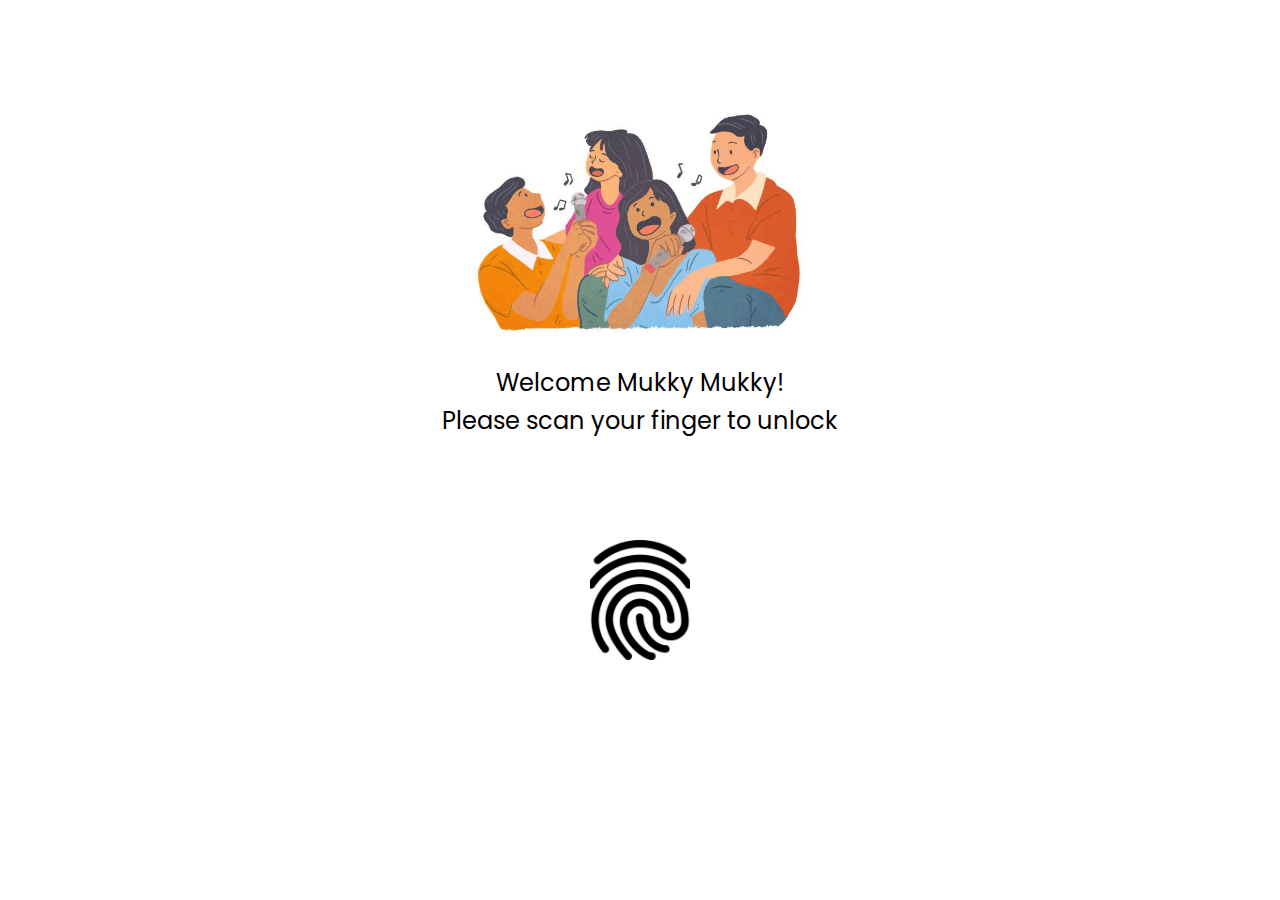
<file: index.html>
<!DOCTYPE html>
<html lang="en">
<head>
    <meta charset="UTF-8">
    <meta name="viewport" content="width=device-width, initial-scale=1.0">
    <link href="https://fonts.googleapis.com/css2?family=Poppins:ital,wght@0,100;0,200;0,300;0,400;0,500;0,600;0,700;0,800;0,900;1,100;1,200;1,300;1,400;1,500;1,600;1,700;1,800;1,900&display=swap" rel="stylesheet">
    <link rel="stylesheet" href="style.css">
    <title>Document</title>
</head>
<body>
    <section class="mukky-welcome">
        <div class="main-mukky">
            <div class="left-mukky">
                <img src="img/log1.jpg" alt="">
                <p>Welcome Mukky Mukky! <br>
                Please scan your finger to unlock</p>
            </div>
            <div class="right-mukky">
                <a href="error.html" class="finger"><img src="img/finger.jpg" alt=""></a>
            </div>
        </div>
    </section>
</body>
</html>
</file>
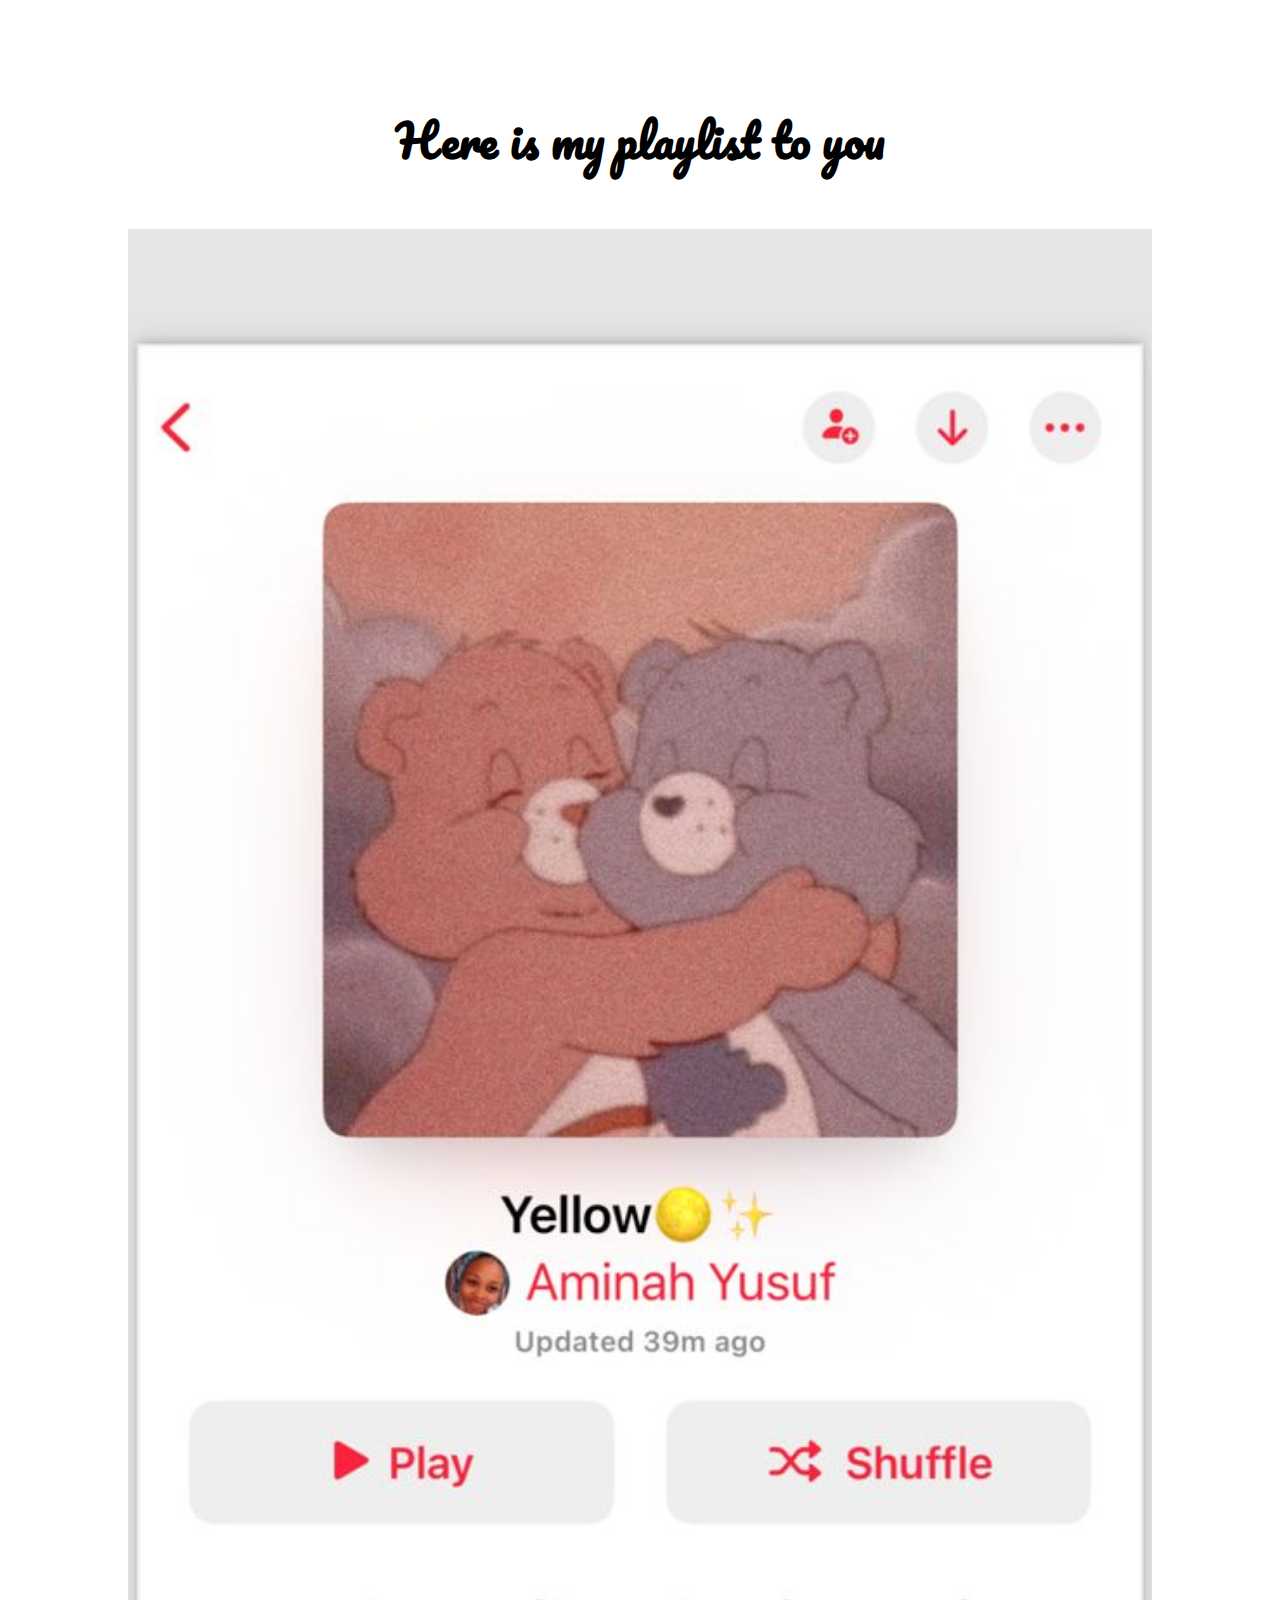
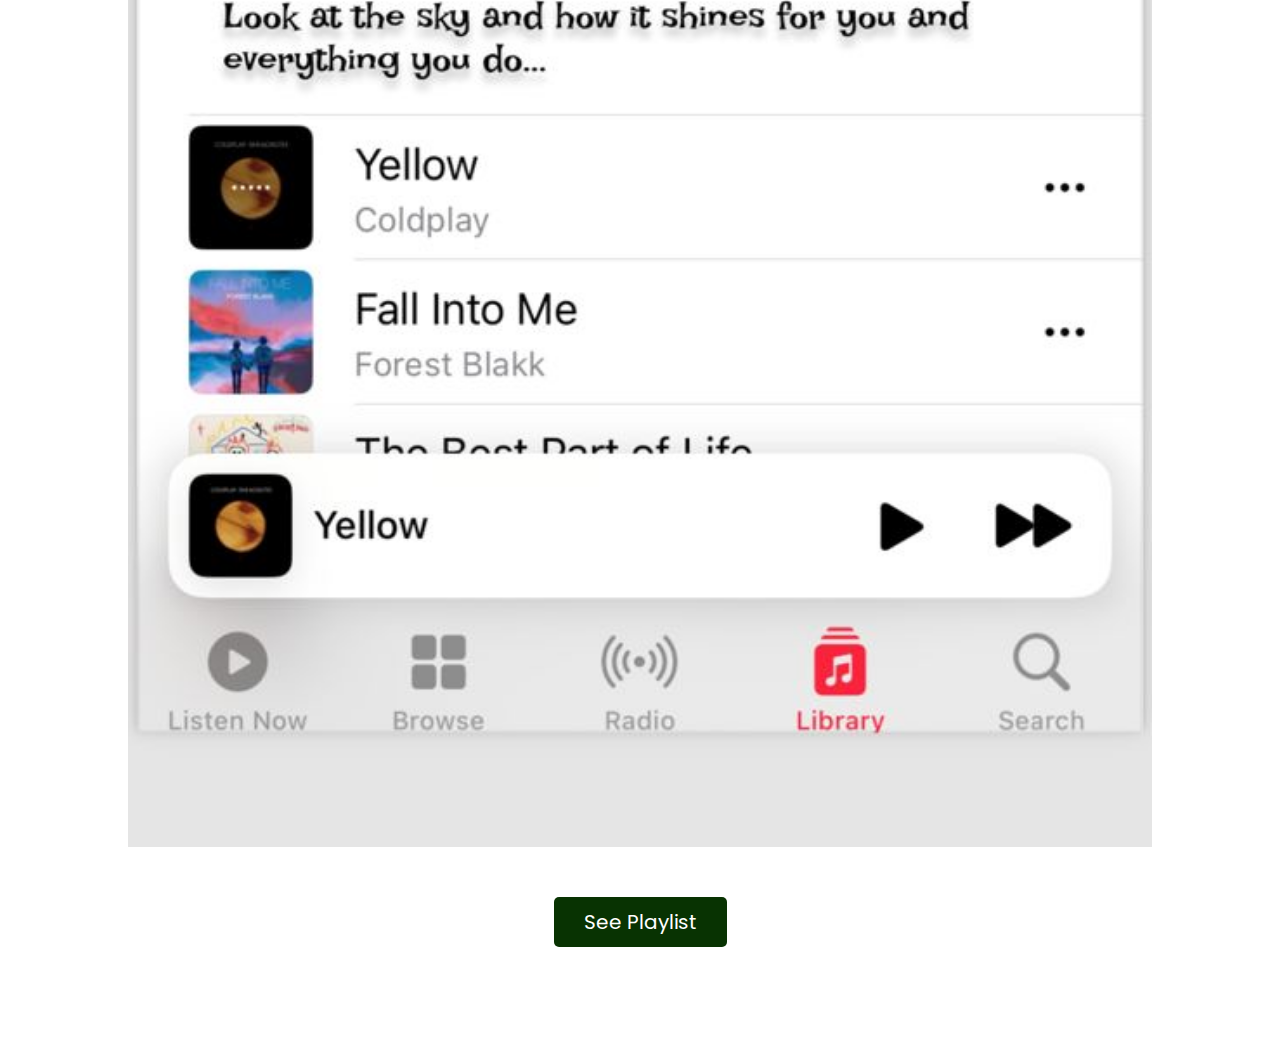
<file: playlist.html>
<!DOCTYPE html>
<html lang="en">
<head>
    <meta charset="UTF-8">
    <meta name="viewport" content="width=device-width, initial-scale=1.0">
    <link href="https://fonts.googleapis.com/css2?family=Poppins:ital,wght@0,100;0,200;0,300;0,400;0,500;0,600;0,700;0,800;0,900;1,100;1,200;1,300;1,400;1,500;1,600;1,700;1,800;1,900&display=swap" rel="stylesheet">
    <link href="https://fonts.googleapis.com/css2?family=Pacifico&display=swap" rel="stylesheet">
    <link rel="stylesheet" href="playlist.css">
    <title>Document</title>
</head>
<body>
    <section class="here-is-playlist">
        <div class="main-play">
            <div class="title">
                <h2>Here is my playlist to you</h2>
            </div>
            <div class="play-image">
                <img src="img/playcover.jpg" alt="">
                <a href="songs.html">See Playlist</a>
            </div>
        </div>
    </section>
</body>
</html>
</file>
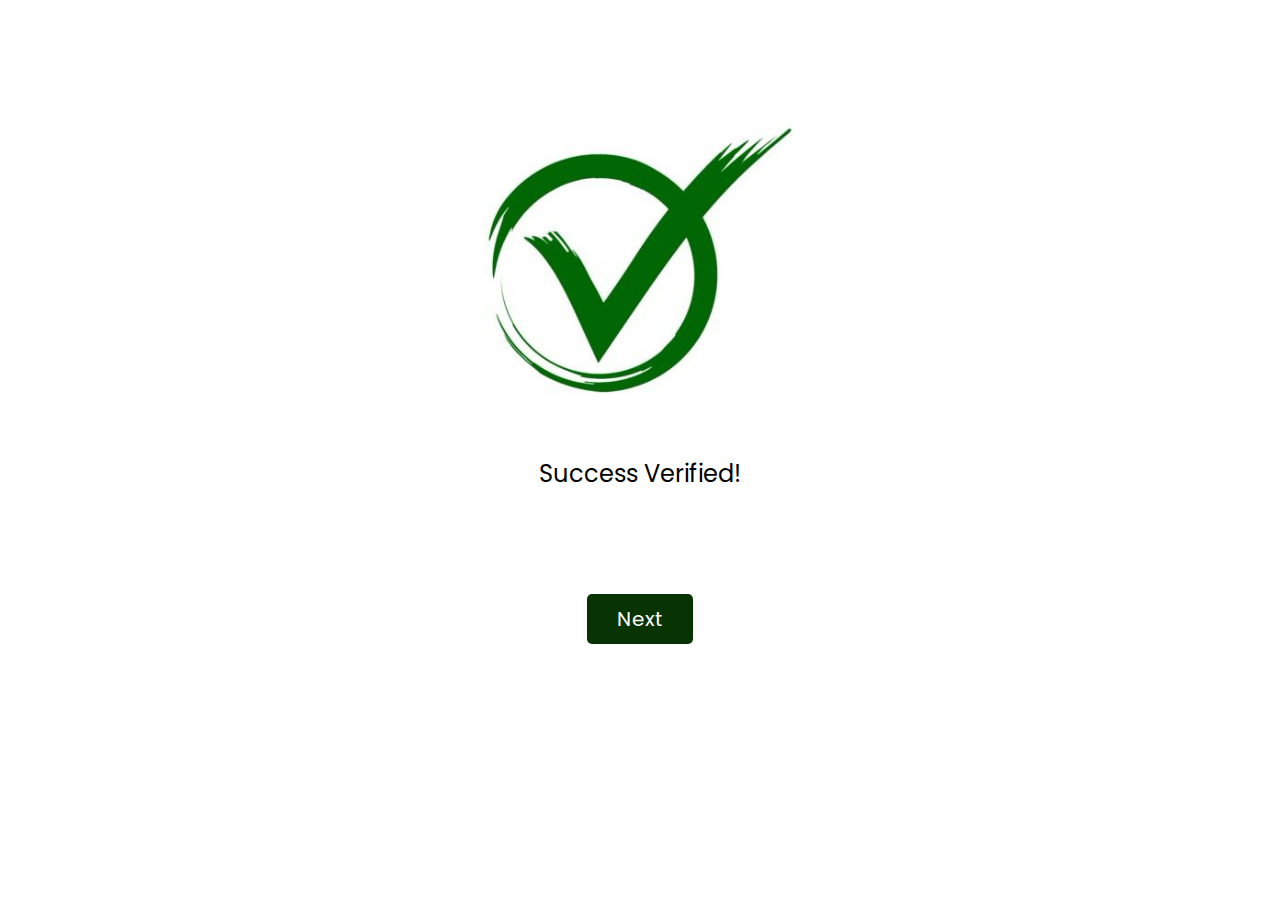
<file: sucess.html>
<!DOCTYPE html>
<html lang="en">
<head>
    <meta charset="UTF-8">
    <meta name="viewport" content="width=device-width, initial-scale=1.0">
    <link href="https://fonts.googleapis.com/css2?family=Poppins:ital,wght@0,100;0,200;0,300;0,400;0,500;0,600;0,700;0,800;0,900;1,100;1,200;1,300;1,400;1,500;1,600;1,700;1,800;1,900&display=swap" rel="stylesheet">
    <link rel="stylesheet" href="sucess.css">
    <title>Document</title>
</head>
<body>
    <section class="mukky-welcome">
        <div class="main-mukky">
            <div class="left-mukky">
                <img src="img/log3.jpg" alt="">
                <p>Success Verified!</p>
            </div>
            <div class="right-mukky">
                <a href="welcome.html" class="finger">Next</a>
            </div>
        </div>
    </section>
</body>
</html>
</file>
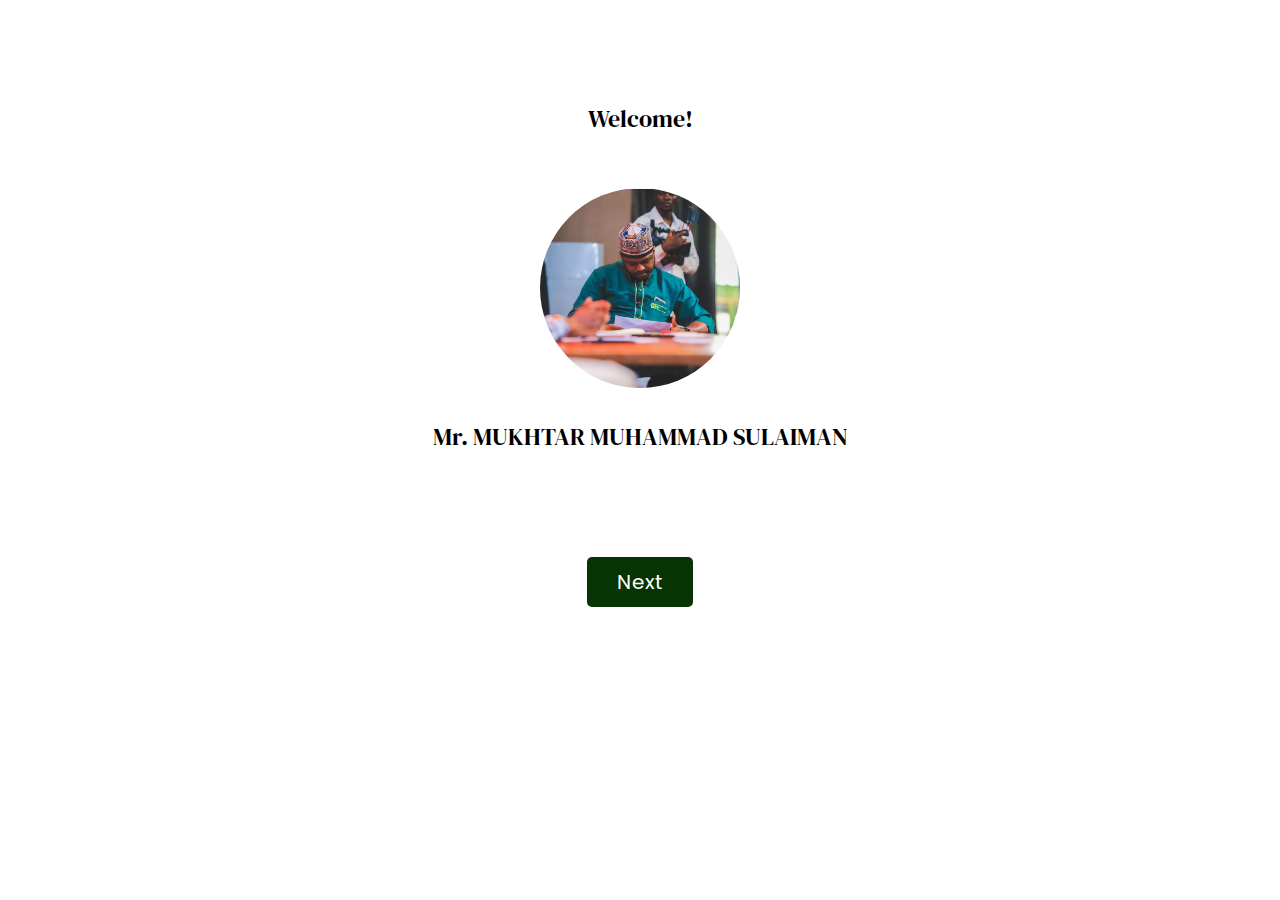
<file: welcome.html>
<!DOCTYPE html>
<html lang="en">
<head>
    <meta charset="UTF-8">
    <meta name="viewport" content="width=device-width, initial-scale=1.0">
    <link href="https://fonts.googleapis.com/css2?family=Pacifico&display=swap" rel="stylesheet">
       <link href="https://fonts.googleapis.com/css2?family=DM+Serif+Display:ital@0;1&display=swap" rel="stylesheet">
    <link href="https://fonts.googleapis.com/css2?family=Poppins:ital,wght@0,100;0,200;0,300;0,400;0,500;0,600;0,700;0,800;0,900;1,100;1,200;1,300;1,400;1,500;1,600;1,700;1,800;1,900&display=swap" rel="stylesheet">
    <link rel="stylesheet" href="welcome.css">
    <title>Document</title>
</head>
<body>
    <section class="mukky-welcome">
        <div class="main-mukky">
            <div class="left-mukky">
                <p>Welcome!</p>
                <img src="img/log4.jpg" alt="">
                <p>Mr. MUKHTAR MUHAMMAD SULAIMAN</p>
            </div>
            <div class="right-mukky">
                <a href="happy-birthday.html" class="finger">Next</a>
            </div>
        </div>
    </section>
</body>
</html>
</file>
<file: style.css>
*{
    padding: 0;
    margin: 0;
    box-sizing: border-box;
    font-family: "Poppins", sans-serif;
}
a{
    text-decoration: none;
}

.mukky-welcome{
    width: 100%;
    display: flex;
    justify-content: center;
    align-items: center;
    margin: 100px 0;
}
.mukky-welcome .main-mukky{
    width: 80%;
    display: flex;
    flex-direction: column;
    justify-content: center;
    align-items: center;
}
.main-mukky .left-mukky{
    width: 100%;
    display: flex;
    flex-direction: column;
    justify-content: center;
    align-items: center;
    margin-bottom: 100px;
}
.left-mukky img{
    width: 340px;
    margin-bottom: 30px;
}
.left-mukky p{
    font-size: 24px;
    color: black;
    line-height: 2.4rem;
    text-align: center;
}
.main-mukky .right-mukky{
    width: 100%;
    display: flex;
    justify-content: center;
    align-items: center;
}
.right-mukky a img{
   width: 100px;
   height: 120px;
   object-fit: cover;
}
</file>
<file: playlist.css>
*{
    padding: 0;
    margin: 0;
    box-sizing: border-box;
    font-family: "Pacifico", cursive;

}
a{
    text-decoration: none;
}

.here-is-playlist{
    width: 100%;
    display: flex;
    justify-content: center;
    align-items: center;
    margin-top: 100px;
    margin-bottom: 100px;
}
.here-is-playlist .main-play{
    width: 80%;
   display: flex;
   flex-direction: column;
   justify-content: center;
   align-items: center;
}
.main-play .title{
width: 100%;
display: flex;
justify-content: center;
align-items: center;
margin-bottom: 50px;
}

.title h2{
    font-size: 45px;
    text-align: center;
}

.main-play .play-image{
    width: 100%;
    display: flex;
    flex-direction: column;
    justify-content: center;
    align-items: center;
}
.play-image img{
    width: 100%;
    object-fit: cover;
    object-position: center center;
    margin-bottom: 50px;
}
.play-image a{
    padding: 10px 30px;
    border-radius: 5px;
    background-color: rgb(8, 51, 2);
    color: white;
    font-size: 20px;
    font-family: "Poppins", sans-serif;

}
</file>
<file: sucess.css>
*{
    padding: 0;
    margin: 0;
    box-sizing: border-box;
    font-family: "Poppins", sans-serif;

}
a{
    text-decoration: none;
}

.mukky-welcome{
    width: 100%;
    display: flex;
    justify-content: center;
    align-items: center;
    margin: 100px 0;
}
.mukky-welcome .main-mukky{
    width: 80%;
    display: flex;
    flex-direction: column;
    justify-content: center;
    align-items: center;
}
.main-mukky .left-mukky{
    width: 100%;
    display: flex;
    flex-direction: column;
    justify-content: center;
    align-items: center;
    margin-bottom: 100px;
}
.left-mukky img{
    width: 340px;
    margin-bottom: 30px;
}
.left-mukky p{
    font-size: 24px;
    color: black;
    line-height: 2.4rem;
    text-align: center;
}
.main-mukky .right-mukky{
    width: 100%;
    display: flex;
    justify-content: center;
    align-items: center;
}
.right-mukky a{
    padding: 10px 30px;
    border-radius: 5px;
    background-color: rgb(8, 51, 2);
    color: white;
    font-size: 20px;
}
</file>
<file: welcome.css>
*{
    padding: 0;
    margin: 0;
    box-sizing: border-box;
    font-family: "DM Serif Display", serif;

}
a{
    text-decoration: none;
}

.mukky-welcome{
    width: 100%;
    display: flex;
    justify-content: center;
    align-items: center;
    margin: 100px 0;
}
.mukky-welcome .main-mukky{
    width: 80%;
    display: flex;
    flex-direction: column;
    justify-content: center;
    align-items: center;
}
.main-mukky .left-mukky{
    width: 100%;
    display: flex;
    flex-direction: column;
    justify-content: center;
    align-items: center;
    margin-bottom: 50px;
}
.left-mukky img{
    width: 200px;
height: 200px;
    border-radius: 55%;
    margin-bottom: 30px;
    object-fit: cover;
    object-position: center center;
}
.left-mukky p{
    font-size: 24px;
    color: black;
    line-height: 2.4rem;
    text-align: center;
    margin-bottom: 50px;
}
.main-mukky .right-mukky{
    width: 100%;
    display: flex;
    justify-content: center;
    align-items: center;
}
.right-mukky a{
    font-family: "Poppins", sans-serif;
    padding: 10px 30px;
    border-radius: 5px;
    background-color: rgb(8, 51, 2);
    color: white;
    font-size: 20px;
}
</file>
